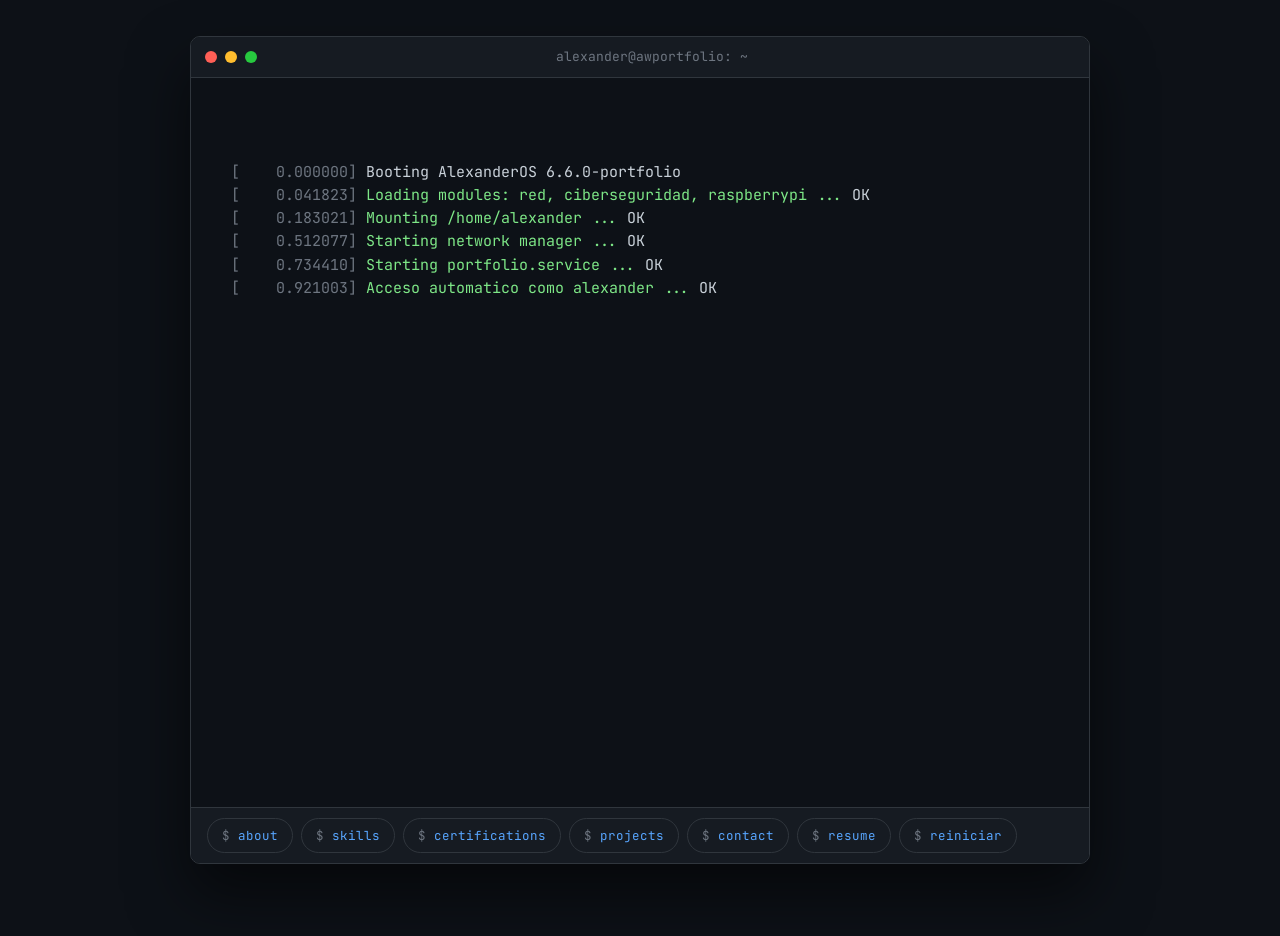
<file: index.html>
<!DOCTYPE html>
<html lang="es">
<head>
<meta charset="UTF-8">
<meta name="viewport" content="width=device-width, initial-scale=1">
<meta name="description" content="Portafolio de Alexander Watson en formato de terminal Linux: soporte TI, redes y ciberseguridad.">
<title>alexander@awportfolio: ~</title>
<link rel="preconnect" href="https://fonts.googleapis.com">
<link rel="preconnect" href="https://fonts.gstatic.com" crossorigin>
<link href="https://fonts.googleapis.com/css2?family=JetBrains+Mono:wght@400;500;700&display=swap" rel="stylesheet">
<link rel="stylesheet" href="styles/main.css?v=6">
</head>
<body>

<audio data-sfx="reveal" preload="auto"></audio>
<audio data-sfx="click"  preload="auto"></audio>

<main class="term-window">
    <div class="term-titlebar">
        <span class="dot red"></span>
        <span class="dot yellow"></span>
        <span class="dot green"></span>
        <p class="term-title">alexander@awportfolio: ~</p>
    </div>

    <div class="term-body" id="term-body">
        <div id="boot"></div>

        <div id="dashboard" class="dashboard hidden">
            <div class="hero-card" id="hero-card"></div>
            <div class="card-grid" id="card-grid"></div>
        </div>
    </div>

    <!-- Navegación por clic: salta a cada tarjeta, sin escribir nada -->
    <nav class="quick-bar hidden" id="quick-bar" aria-label="Navegación rápida">
        <button type="button" data-action="about">about</button>
        <button type="button" data-action="skills">skills</button>
        <button type="button" data-action="certifications">certifications</button>
        <button type="button" data-action="projects">projects</button>
        <button type="button" data-action="contact">contact</button>
        <button type="button" data-action="resume">resume</button>
        <button type="button" data-action="reboot">reiniciar</button>
    </nav>
</main>

<script src="scripts/main.js?v=6"></script>
</body>
</html>
</file>
<file: styles/main.css>
:root {
    --bg:        #0d1117;
    --bg-alt:    #161b22;
    --fg:        #c9d1d9;
    --dim:       #6e7681;
    --accent:    #7ee787;   /* verde acento */
    --accent-2:  #58a6ff;   /* azul directorios/links */
    --warn:      #f0883e;
    --error:     #ff7b72;
    --border:    #30363d;
    --font: 'JetBrains Mono', 'Fira Code', ui-monospace, 'Courier New', monospace;
}

* { box-sizing: border-box; }

html, body {
    margin: 0;
    height: 100%;
    background: var(--bg);
}

body {
    font-family: var(--font);
    font-size: 15px;
    line-height: 1.55;
    color: var(--fg);
    -webkit-font-smoothing: antialiased;
}

/* Ventana de terminal, centrada, con barra de título falsa */
.term-window {
    max-width: 900px;
    margin: 4vh auto;
    min-height: 92vh;
    display: flex;
    flex-direction: column;
    background: var(--bg);
    border: 1px solid var(--border);
    border-radius: 10px;
    overflow: hidden;
    box-shadow: 0 30px 60px rgba(0,0,0,.55);
}

.term-titlebar {
    display: flex;
    align-items: center;
    gap: 8px;
    padding: 10px 14px;
    background: var(--bg-alt);
    border-bottom: 1px solid var(--border);
    flex-shrink: 0;
}

.dot { width: 12px; height: 12px; border-radius: 50%; }
.dot.red    { background: #ff5f56; }
.dot.yellow { background: #ffbd2e; }
.dot.green  { background: #27c93f; }

.term-title {
    margin: 0 auto;
    color: var(--dim);
    font-size: 13px;
    transform: translateX(-18px);
}

.term-body {
    flex: 1;
    padding: 18px 20px 10px;
    overflow-y: auto;
    white-space: pre-wrap;
    word-break: break-word;
}

.term-body::-webkit-scrollbar { width: 10px; }
.term-body::-webkit-scrollbar-thumb { background: var(--border); border-radius: 6px; }
.term-body::-webkit-scrollbar-track { background: transparent; }

.line { margin: 0; }

/* Boot: mensajes de sistema, sin interacción */
#boot {
    padding: 18px 20px;
    white-space: pre-wrap;
}

#boot .k-ok  { color: var(--accent); }
#boot .k-dim { color: var(--dim); }

/* neofetch: panel de specs con el pingüino al lado */
.neofetch {
    display: flex;
    gap: 26px;
    flex-wrap: wrap;
    margin: 6px 0 4px;
}

.neofetch pre.logo {
    margin: 0;
    color: var(--accent);
    line-height: 1.15;
    font-size: 13px;
}

.neofetch .specs { margin: 0; }
.neofetch .specs .row { margin: 0; }
.neofetch .specs .k { color: var(--accent-2); }

.neofetch .swatches {
    display: flex;
    gap: 4px;
    margin-top: 8px;
}
.neofetch .swatches span {
    width: 22px;
    height: 14px;
    display: inline-block;
    border-radius: 2px;
}

/* ============================================================
   Panel de presentación: hero (neofetch) + tarjetas.
   Todo se revela solo — sin escribir, sin clics para verlo.
   ============================================================ */

.dashboard {
    padding: 4px 20px 16px;
}

.hero-card,
.card {
    border: 1px solid var(--border);
    border-radius: 8px;
    background: var(--bg-alt);
    padding: 16px 18px;
    opacity: 0;
    transform: translateY(10px);
    transition: opacity .4s ease, transform .4s ease;
}

.hero-card.revealed,
.card.revealed {
    opacity: 1;
    transform: translateY(0);
}

.hero-card { margin-bottom: 18px; }

.card-grid {
    display: grid;
    grid-template-columns: repeat(auto-fit, minmax(240px, 1fr));
    gap: 14px;
}

.card.wide { grid-column: 1 / -1; }

.card-grid .card:nth-child(1) { transition-delay: 0ms; }
.card-grid .card:nth-child(2) { transition-delay: 70ms; }
.card-grid .card:nth-child(3) { transition-delay: 140ms; }
.card-grid .card:nth-child(4) { transition-delay: 210ms; }
.card-grid .card:nth-child(5) { transition-delay: 280ms; }

.card-head {
    color: var(--accent);
    font-size: 13px;
    margin: 0 0 10px;
    padding-bottom: 8px;
    border-bottom: 1px solid var(--border);
}

.card-head::before {
    content: "$ ";
    color: var(--dim);
}

.card-body { font-size: 14px; line-height: 1.6; color: var(--fg); }
.card-body .row { margin: 0 0 4px; }
.card-body .row.dim-row { color: var(--dim); }
.card-body .row .k { color: var(--accent-2); }
.card-body a { color: var(--accent-2); text-decoration: underline; text-underline-offset: 2px; }

.hidden { display: none !important; }

/* Barra de navegación: botones que saltan a cada tarjeta */
.quick-bar {
    display: flex;
    gap: 8px;
    padding: 10px 16px;
    overflow-x: auto;
    background: var(--bg-alt);
    border-top: 1px solid var(--border);
    flex-shrink: 0;
    -webkit-overflow-scrolling: touch;
}

.quick-bar::-webkit-scrollbar { height: 6px; }
.quick-bar::-webkit-scrollbar-thumb { background: var(--border); border-radius: 4px; }

.quick-bar a,
.quick-bar button {
    flex-shrink: 0;
    font: inherit;
    font-size: 12.5px;
    color: var(--accent-2);
    background: transparent;
    border: 1px solid var(--border);
    border-radius: 999px;
    padding: 7px 14px;
    cursor: pointer;
    text-decoration: none;
    transition: background .12s ease, color .12s ease, border-color .12s ease;
}

.quick-bar a::before,
.quick-bar button::before {
    content: "$ ";
    color: var(--dim);
}

.quick-bar a:hover,
.quick-bar a:focus-visible,
.quick-bar button:hover,
.quick-bar button:focus-visible {
    background: var(--accent-2);
    color: var(--bg);
    border-color: var(--accent-2);
    outline: none;
}

.quick-bar a:hover::before,
.quick-bar a:focus-visible::before,
.quick-bar button:hover::before,
.quick-bar button:focus-visible::before {
    color: var(--bg);
}

/* Responsive */
@media (max-width: 640px) {
    .term-window { margin: 0; min-height: 100vh; border-radius: 0; }
    body { font-size: 13.5px; }
    .neofetch { gap: 16px; }
    .neofetch pre.logo { font-size: 10.5px; }
    .dashboard { padding: 4px 14px 14px; }
    .hero-card, .card { padding: 13px 14px; }
}

@media (prefers-reduced-motion: reduce) {
    .hero-card, .card {
        transition: none;
        opacity: 1;
        transform: none;
    }
}
</file>
